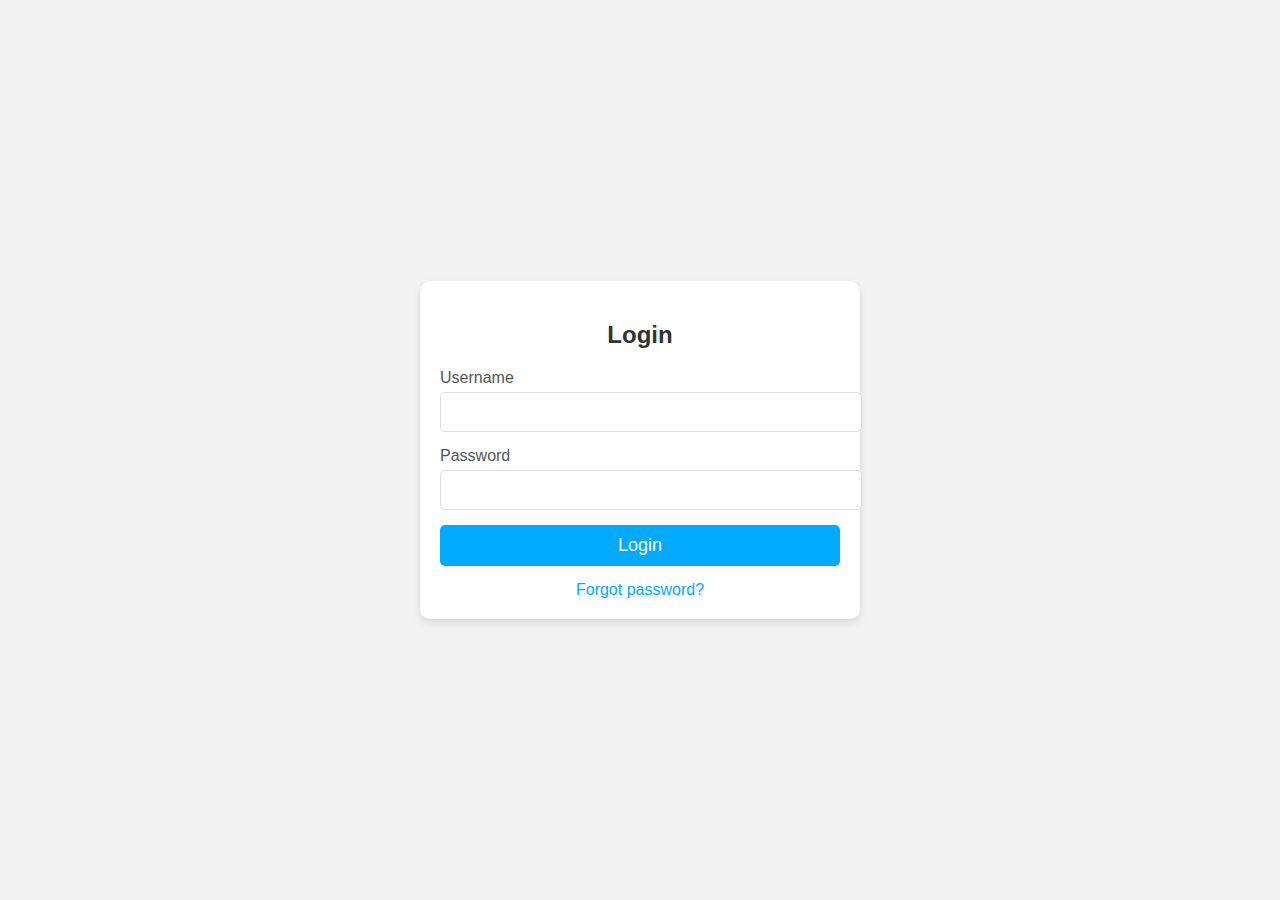
<file: Travel/Login.html>
<!DOCTYPE html>
<html lang="en">
<head>
    <meta charset="UTF-8">
    <meta name="viewport" content="width=device-width, initial-scale=1.0">
    <title>Login Form</title>
    <style>
        body {
            font-family: Arial, sans-serif;
            background-color: #f2f2f2;
            margin: 0;
            padding: 0;
            display: flex;
            justify-content: center;
            align-items: center;
            height: 100vh;
        }
        
        .login-container {
            background-color: #fff;
            padding: 20px;
            border-radius: 10px;
            box-shadow: 0 4px 8px rgba(0, 0, 0, 0.1);
            max-width: 400px;
            width: 100%;
        }
        
        h2 {
            text-align: center;
            margin-bottom: 20px;
            color: #333;
        }
        
        .form-group {
            margin-bottom: 15px;
        }
        
        .form-group label {
            display: block;
            margin-bottom: 5px;
            color: #555;
        }
        
        .form-group input {
            width: 100%;
            padding: 10px;
            border: 1px solid #ddd;
            border-radius: 5px;
            font-size: 16px;
            outline: none;
            transition: border-color 0.3s;
        }
        
        .form-group input:focus {
            border-color: #00aaff;
        }
        
        .login-btn {
            width: 100%;
            background-color: #00aaff;
            color: white;
            padding: 10px;
            border: none;
            border-radius: 5px;
            font-size: 18px;
            cursor: pointer;
            transition: background-color 0.3s;
        }
        
        .login-btn:hover {
            background-color: #0077cc;
        }
        
        .forgot-password {
            text-align: center;
            display: block;
            margin-top: 15px;
            color: #00aaff;
            text-decoration: none;
        }
        
        .forgot-password:hover {
            text-decoration: underline;
        }
    </style>
</head>
<body>

<div class="login-container">
    <h2>Login</h2>
    <form action="#">
        <div class="form-group">
            <label for="username">Username</label>
            <input type="text" id="username" name="username" required>
        </div>
        <div class="form-group">
            <label for="password">Password</label>
            <input type="password" id="password" name="password" required>
        </div>
        <button type="submit" class="login-btn">Login</button>
        <a href="#" class="forgot-password">Forgot password?</a>
    </form>
</div>

</body>
</html>
</file>
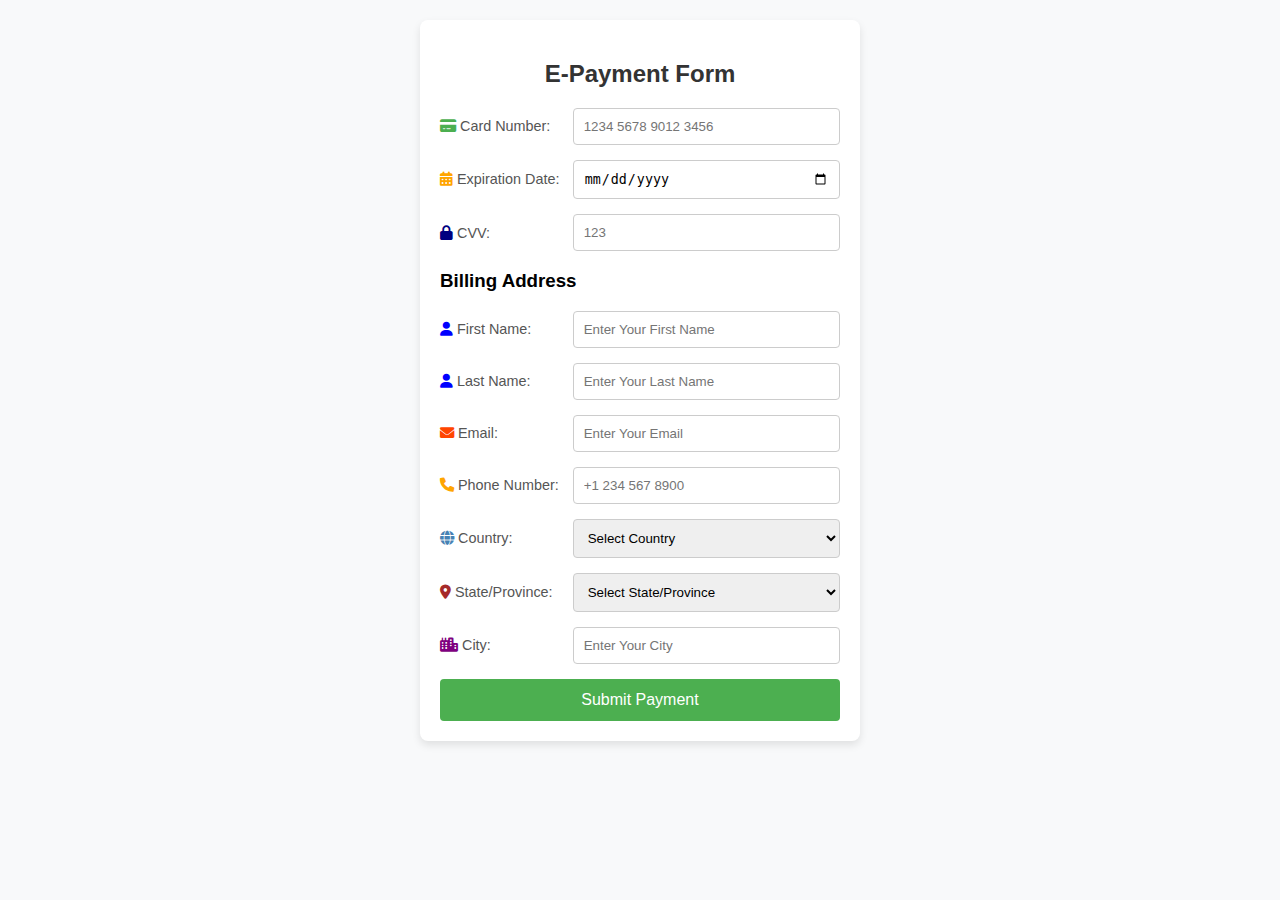
<file: Travel/Payment.html>
<!DOCTYPE html>
<html lang="en">
<head>
    <meta charset="UTF-8">
    <meta name="viewport" content="width=device-width, initial-scale=1.0">
    <title>Payment Form</title>
    <link rel="stylesheet" href="https://cdnjs.cloudflare.com/ajax/libs/font-awesome/6.0.0-beta3/css/all.min.css">
    <style>
        body {
            font-family: Arial, sans-serif;
            background-color: #f8f9fa;
            margin: 0;
            padding: 20px;
        }

        .payment-form {
            max-width: 400px;
            margin: 0 auto;
            padding: 20px;
            background-color: #fff;
            box-shadow: 0 4px 8px rgba(0, 0, 0, 0.1);
            border-radius: 8px;
        }

        h2 {
            text-align: center;
            color: #333;
        }

        .form-group {
            display: flex;
            align-items: center;
            margin-bottom: 15px;
        }

        label {
            flex: 1;
            color: #555;
            margin-right: 10px;
            font-size: 0.9em;
        }

        input, textarea, select {
            flex: 2;
            padding: 10px;
            border: 1px solid #ccc;
            border-radius: 4px;
            transition: border-color 0.3s;
        }

        input:focus, textarea:focus, select:focus {
            border-color: #4CAF50;
            outline: none;
        }

        button {
            width: 100%;
            background-color: #4CAF50;
            color: white;
            padding: 12px;
            border: none;
            border-radius: 4px;
            cursor: pointer;
            font-size: 16px;
            transition: background-color 0.3s;
        }

        button:hover {
            background-color: #45a049;
        }

        .error-message {
            color: red;
            font-size: 14px;
            display: none;
            margin-top: 5px;
        }

        .fa-credit-card { color: #4CAF50; }
        .fa-calendar-alt { color: #FFA500; }
        .fa-lock { color: #000080; }
        .fa-user { color: #0000FF; }
        .fa-envelope { color: #FF4500; }
        .fa-phone { color: #FFA500; }
        .fa-globe { color: #4682B4; }
        .fa-map-marker-alt { color: #A52A2A; }
        .fa-map { color: #6A5ACD; }
        .fa-address-card { color: #8B4513; }
        .fa-city { color: #800080; }
    </style>
</head>
<body>
    <div class="payment-form">
        <h2>E-Payment Form</h2>
        <form id="payment-form">
            <div class="form-group">
                <label for="card-number"><i class="fas fa-credit-card"></i> Card Number:</label>
                <input type="text" id="card-number" name="card-number" placeholder="1234 5678 9012 3456" required>
            </div>
            <div class="error-message" id="card-number-error">Please enter a valid card number.</div>
            
            <div class="form-group">
                <label for="expiration-date"><i class="fas fa-calendar-alt"></i> Expiration Date:</label>
                <input type="date" id="expiration-date" name="expiration-date" required>
            </div>
            
            <div class="error-message" id="expiration-date-error">Please enter a valid expiration date.</div>

            <div class="form-group">
                <label for="cvv"><i class="fas fa-lock"></i> CVV:</label>
                <input type="text" id="cvv" name="cvv" placeholder="123" required>
            </div>
            <div class="error-message" id="cvv-error">Please enter a valid CVV.</div>

            <div class="billing-address">
                <h3>Billing Address</h3>
                
                <div class="form-group">
                    <label for="first-name"><i class="fas fa-user"></i> First Name:</label>
                    <input type="text" id="first-name" name="first-name" placeholder="Enter Your First Name" required>
                </div>

                <div class="form-group">
                    <label for="last-name"><i class="fas fa-user"></i> Last Name:</label>
                    <input type="text" id="last-name" name="last-name" placeholder="Enter Your Last Name" required>
                </div>

                <div class="form-group">
                    <label for="email"><i class="fas fa-envelope"></i> Email:</label>
                    <input type="email" id="email" name="email" placeholder="Enter Your Email" required>
                </div>

                <div class="form-group">
                    <label for="phone-number"><i class="fas fa-phone"></i> Phone Number:</label>
                    <input type="tel" id="phone-number" name="phone-number" placeholder="+1 234 567 8900" required>
                </div>

                <div class="form-group">
                    <label for="country"><i class="fas fa-globe"></i> Country:</label>
                    <select id="country" name="country" onchange="updateStates()" required>
                        <option value="">Select Country</option>
                        <!-- Add countries here -->
                        <option value="USA">United States</option>
                        <option value="Canada">Canada</option>
                        <option value="Australia">Australia</option>
                        <option value="UK">United Kingdom</option>
                        <option value="Rwanda">Rwanda</option>
                        <!-- Add other countries as needed -->
                    </select>
                </div>

                <div class="form-group">
                    <label for="state"><i class="fas fa-map-marker-alt"></i> State/Province:</label>
                    <select id="state" name="state" onchange="updateCity()" required>
                        <option value="">Select State/Province</option>
                    </select>
                </div>

                <div class="form-group">
                    <label for="city"><i class="fas fa-city"></i> City:</label>
                    <input type="text" id="city" name="city" placeholder="Enter Your City" required>
                </div>

    
                </div>

                <button type="submit">Submit Payment</button>
            </div>
        </form>
    </div>

    <script>
        const states = {
            "USA": ["Alabama", "Alaska", "Arizona", "Arkansas", "California", "Colorado", "Connecticut", "Delaware", "Florida", "Georgia", "Hawaii", "Idaho", "Illinois", "Indiana", "Iowa", "Kansas", "Kentucky", "Louisiana", "Maine", "Maryland", "Massachusetts", "Michigan", "Minnesota", "Mississippi", "Missouri", "Montana", "Nebraska", "Nevada", "New Hampshire", "New Jersey", "New Mexico", "New York", "North Carolina", "North Dakota", "Ohio", "Oklahoma", "Oregon", "Pennsylvania", "Rhode Island", "South Carolina", "South Dakota", "Tennessee", "Texas", "Utah", "Vermont", "Virginia", "Washington", "West Virginia", "Wisconsin", "Wyoming"],
            "Canada": ["Alberta", "British Columbia", "Manitoba", "New Brunswick", "Newfoundland and Labrador", "Nova Scotia", "Ontario", "Prince Edward Island", "Quebec", "Saskatchewan"],
            "Australia": ["New South Wales", "Victoria", "Queensland", "Western Australia", "South Australia", "Tasmania", "Australian Capital Territory", "Northern Territory"],
            "UK": ["England", "Scotland", "Wales", "Northern Ireland"],
            "Rwanda": ["Kigali", "Northern Province", "Southern Province", "Eastern Province", "Western Province"]
            // Add other countries and their states as needed
        };

        function updateStates() {
            const countrySelect = document.getElementById('country');
            const stateSelect = document.getElementById('state');
            const selectedCountry = countrySelect.value;

            stateSelect.innerHTML = '<option value="">Select State/Province</option>';

            if (states[selectedCountry]) {
                states[selectedCountry].forEach(state => {
                    const option = document.createElement('option');
                    option.value = state;
                    option.textContent = state;
                    stateSelect.appendChild(option);
                });
            }
        }

        function updateCity() {
            const stateSelect = document.getElementById('state');
            const cityInput = document.getElementById('city');
            const selectedState = stateSelect.value;

            if (selectedState) {
                // Here you can modify the city name based on the selected state if needed
                // For now, we'll just fill it with the selected state name
                cityInput.value = selectedState; // Automatically fill city with the state name
            } else {
                cityInput.value = ''; // Clear city input if no state is selected
            }
        }
    </script>
</body>
</html>
</file>
